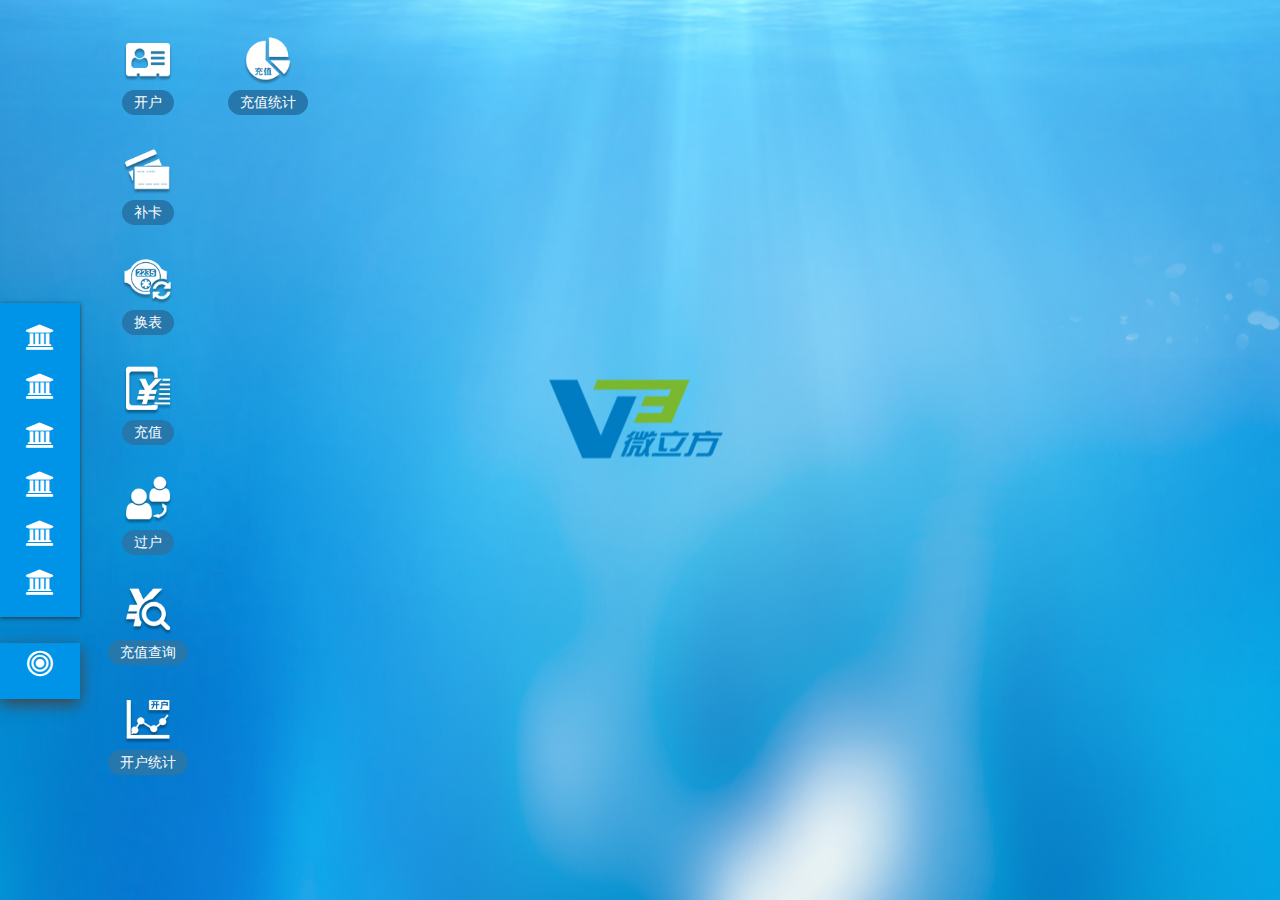
<file: templates/index.html>
<!DOCTYPE html>
<html>
	<head>
		<meta http-equiv="Content-Type" content="text/html; charset=utf-8" />
		<title>桌面首页</title>
		<link rel="stylesheet" type="text/css" href="../static/webframes/font-awesome-4.7/css/font-awesome.min.css"/>
		<link rel="stylesheet" href="../static/webframes/windows/themes/base/jquery.ui.all.css" />
		<link rel="stylesheet" href="../static/webframes/windows/jquery-smartMenu/css/smartMenu.css" />
		<link rel="stylesheet" type="text/css" href="../static/css/main.css"/>
		<script src="../static/webframes/jquery/jquery-1.6.2.min.js"></script>
		<script src="../static/webframes/windows/myLib.js"></script>
		<script src="../static/webframes/windows/jquery-ui-1.8.16.custom.min.js"></script>
		<script src="../static/webframes/windows/jquery.winResize.js"></script>
		<script src="../static/webframes/windows/jquery-smartMenu/js/mini/jquery-smartMenu-min.js"></script>
		<script src="../static/javascript/index.js"></script>
		<style>
			html {overflow:hidden;}
			body {
				background: url(../static/images/jpg/win_bg.jpg) center center no-repeat;
			}
		</style>
	</head>
	<body>
		<ul id="deskIcon">
			<li class="desktop_icon" id="openAccount" path="openAccount/list.html">
				<span class="icon"><img src="../static/images/icon/icons3.png"/></span>
			    <div class="text">开户</div>
		  	</li>
		  	<li class="desktop_icon" id="addCard">
				<span class="icon"><img src="../static/images/icon/icons5.png"/></span>
			    <div class="text">补卡</div>
		  	</li>
		  	<li class="desktop_icon" id="" path="">
				<span class="icon"><img src="../static/images/icon/icons6.png"/></span>
			    <div class="text">换表</div>
		  	</li>
		  	<li class="desktop_icon" id="" path="">
				<span class="icon"><img src="../static/images/icon/icons7.png"/></span>
			    <div class="text">充值</div>
		  	</li>
		  	<li class="desktop_icon" id="transfer" path="transfer/list.html">
				<span class="icon"><img src="../static/images/icon/icons8.png"/></span>
			    <div class="text">过户</div>
		  	</li>
		  	<li class="desktop_icon" id="" path="">
				<span class="icon"><img src="../static/images/icon/icons1.png"/></span>
			    <div class="text">充值查询</div>
		  	</li>
		  	<li class="desktop_icon" id="" path="">
				<span class="icon"><img src="../static/images/icon/icons2.png"/></span>
			    <div class="text">开户统计</div>
		  	</li>
		  	<li class="desktop_icon" id="" path="">
				<span class="icon"><img src="../static/images/icon/icons4.png"/></span>
			    <div class="text">充值统计</div>
		  	</li>
		</ul>
		<div id="taskBar">
		  <div id="leftBtn"><a href="#" class="upBtn"></a></div>
		  <div id="rightBtn"><a href="#" class="downBtn"></a> </div>
		  <div id="task_lb_wrap">
		    <div id="task_lb"></div>
		  </div>
		</div>
		<div id="lr_bar">
			<ul id="default_app">
			    <li>
			    	<i class="fa fa-bank" path=""></i>
			    </li>
			    <li>
			    	<i class="fa fa-bank" path=""></i>
			    </li>
			    <li>
			    	<i class="fa fa-bank" path=""></i>
			    </li>
			    <li>
			    	<i class="fa fa-bank" path=""></i>
			    </li>
			    <li>
			    	<i class="fa fa-bank" path=""></i>
			    </li>
			    <li>
			    	<i class="fa fa-bank" path=""></i>
			    </li>
			</ul>
		    <div id="start_block"> 
		    	<a title="开始" id="start_btn"><i class="fa fa-bullseye"></i></a>
		        <div id="start_item">
			      	<ul class="item">
			        	<li><i class="fa fa-address-book-o"></i><span class="ml10">系统设置</span></li>
			        	<li><i class="fa fa-address-book-o"></i><span class="ml10">系统设置</span></li>
			        	<li><i class="fa fa-address-book-o"></i><span class="ml10">系统设置</span></li>
			        	<li><i class="fa fa-address-book-o"></i><span class="ml10">系统设置</span></li>
			      	</ul>
		    	</div>
			</div>
		</div>
	</body>
</html>
</file>
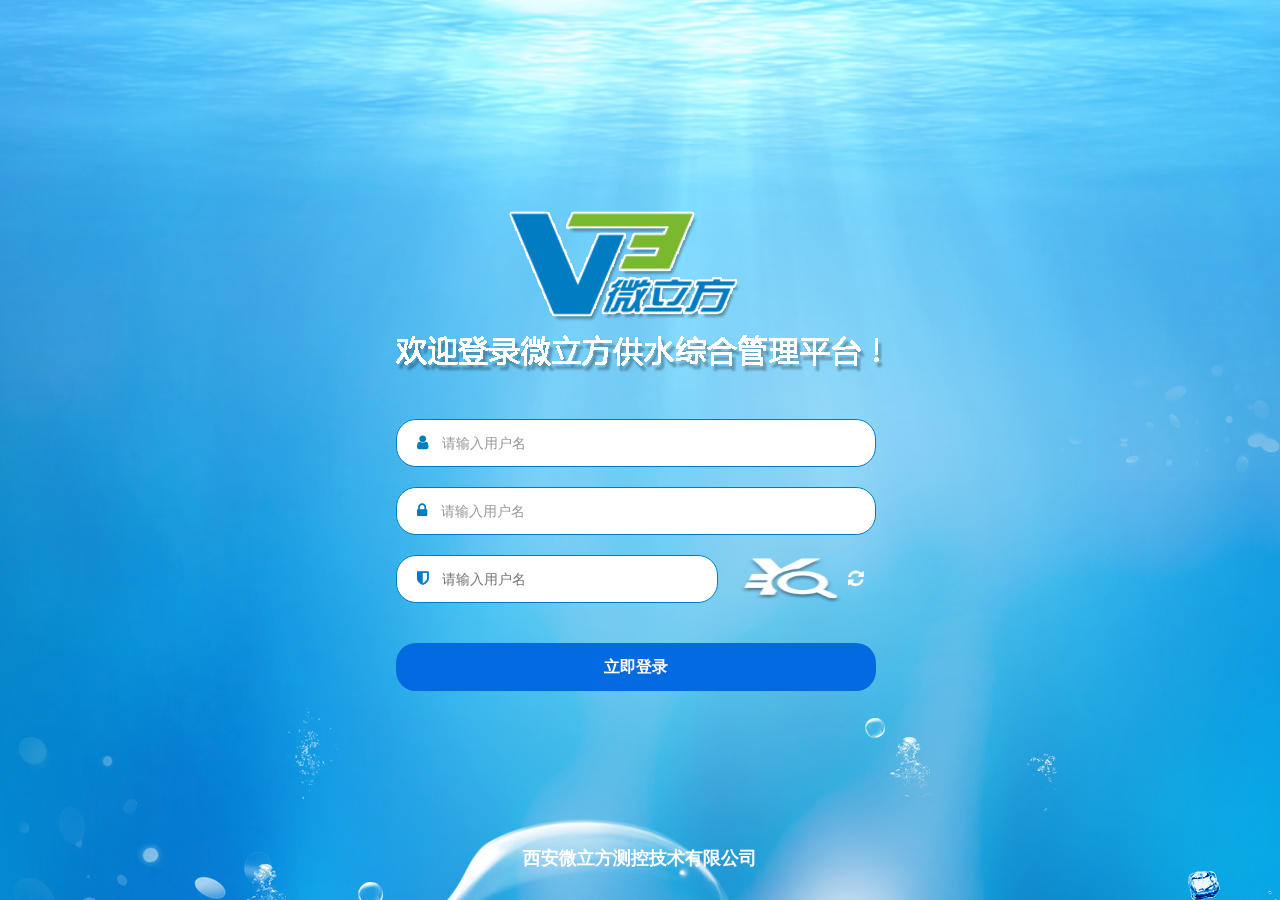
<file: templates/login.html>
<!DOCTYPE html>
<html>
	<head>
		<meta http-equiv="Content-Type" content="text/html; charset=utf-8" />
		<title>登录</title>
		<link rel="stylesheet" type="text/css" href="../static/webframes/font-awesome-4.7/css/font-awesome.min.css"/>
		<link rel="stylesheet" type="text/css" href="../static/css/main.css"/>
		<script src="../static/webframes/jquery/jquery-2.1.4.min.js"></script>
		<script src="../static/javascript/common.js"></script>
		<style>
			html{
				width: 100%;
				height: 100%;
				overflow: hidden;
			}
			.login_bg{
				background: url(../static/images/jpg/login_bg.jpg) center top no-repeat;
			}
		</style>
	</head>
	<body class="login_bg">
		<div class="login">
			<form action="" method="post">
				<div class="input-box">
					<i class="fa fa-user"></i>
					<input type="text" placeholder="请输入用户名" />
				</div>
				<div class="input-box mt20">
					<i class="fa fa-lock"></i>
					<input type="text" placeholder="请输入用户名" />
				</div>
				<div class="mt20">
					<div class="input-box3 lt">
						<i class="fa fa-shield"></i>
						<input type="text" placeholder="请输入用户名" class="" />
					</div>
					<span class="code ml20 lt">
						<img src="../static/images/icon/icons1.png" />
					</span>
					<span class="refresh ml5"><i class="fa fa-refresh"></i></span>
				</div>
				<input type="submit" value="立即登录" class="submitBtn f16 fbold mt40" />
			</form>
		</div>
		<h4 class="comName f18 fbold">西安微立方测控技术有限公司</h4>
	</body>
</html>
</file>
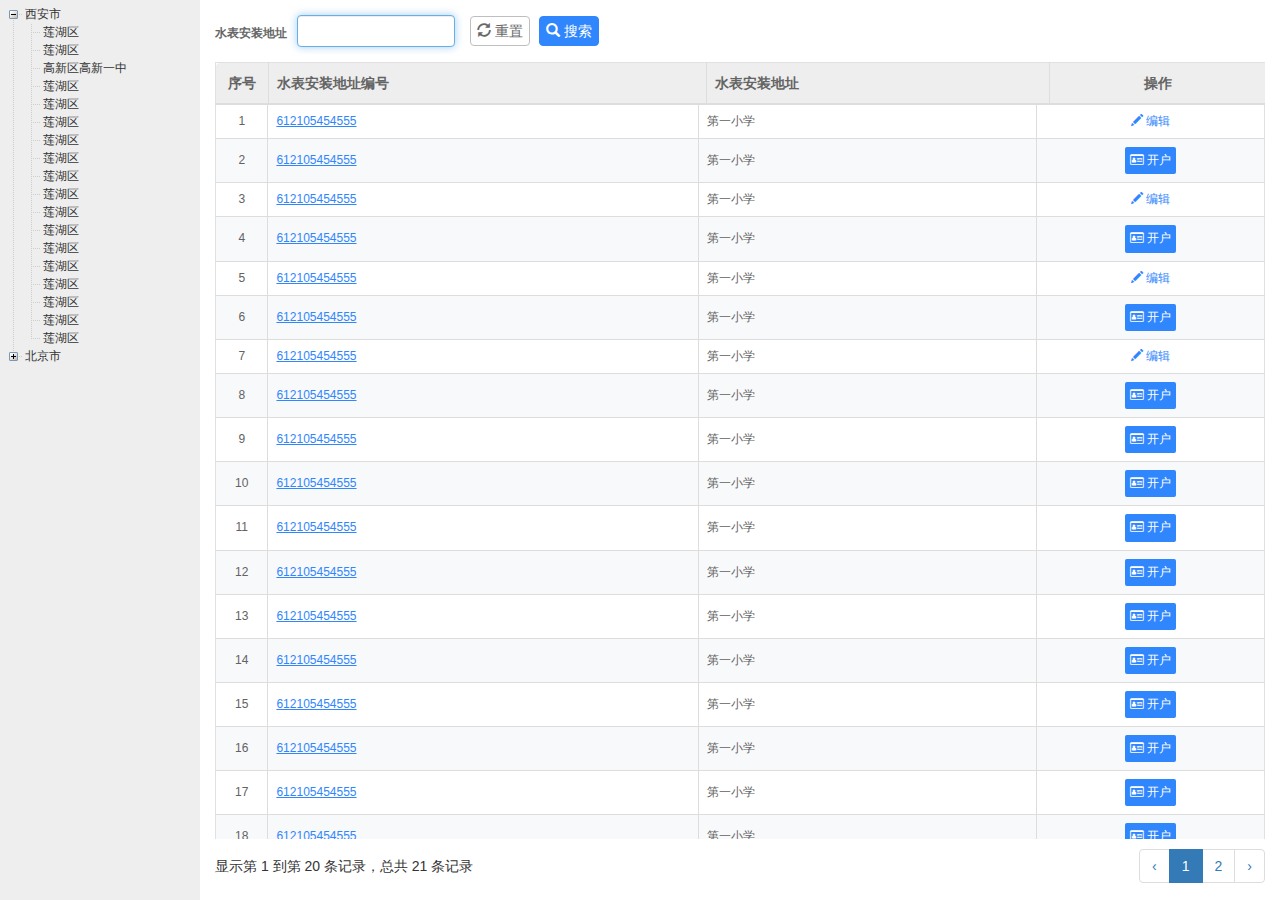
<file: templates/openAccount/list.html>
<!DOCTYPE html>
<html>
	<head>
		<meta charset="UTF-8">
		<title>开户</title>
		<link rel="stylesheet" type="text/css" href="../../static/webframes/bootstrap3/css/bootstrap.min.css"/>
		<link rel="stylesheet" type="text/css" href="../../static/webframes/bootstrap-table/css/bootstrap-table.min.css"/>
		<link rel="stylesheet" type="text/css" href="../../static/webframes/zTree/css/zTreeStyle/zTreeStyle.css"/>
		<link rel="stylesheet" type="text/css" href="../../static/webframes/font-awesome-4.7/css/font-awesome.min.css"/>
		<link rel="stylesheet" type="text/css" href="../../static/css/main.css"/>
		<script src="../../static/webframes/jquery/jquery-2.1.4.min.js"></script>
		<script src="../../static/webframes/bootstrap3/js/bootstrap.min.js"></script>
		<script src="../../static/webframes/bootstrap-table/js/bootstrap-table.min.js"></script>
		<script src="../../static/webframes/bootstrap-table/js/bootstrap-table-zh-CN.js"></script>
		<script src="../../static/webframes/zTree/js/jquery.ztree.core.min.js"></script>
		<script src="../../static/webframes/layer/layer.js"></script>
		<script src="../../static/javascript/common.js"></script>
		<script src="js/list.js"></script>	
	</head>
	<body>
		<div class="container-fluid">
			<div class="row">
				<div class="pull-left treeBar">
					<ul class="ztree" id="leftBar"></ul>
				</div>
				<div class="tableArea pull-left">
					<div class="tabbar">
						<div class="col-lg-3 col-md-3 col-sm-3">
							<div class="input-group">
								<span class="input-group-addon label-note-addon">
									<label class="lable-note">水表安装地址</label>
								</span>
								<input type="text" id="searchCondition" name="searchCondition" value="" class="form-control ipt ipt-control pl10" placeholder="">
							</div>
						</div>
						<div class="col-lg-3 col-md-3 col-sm-3 pl0">
							<button class="sale-btn reset-btn" id="resetBtn"><i class="glyphicon glyphicon-refresh"></i> 重置</button>
							<button class="sale-btn search-btn ml5" id="searchBtn"><i class="glyphicon glyphicon-search"></i> 搜索</button>
						</div>
					</div>
					<div class="col-lg-12 col-md-12 col-sm-12">
						<table id="saleTale"></table>
					</div>
				</div>
			</div>
		</div>
	</body>
</html>
</file>
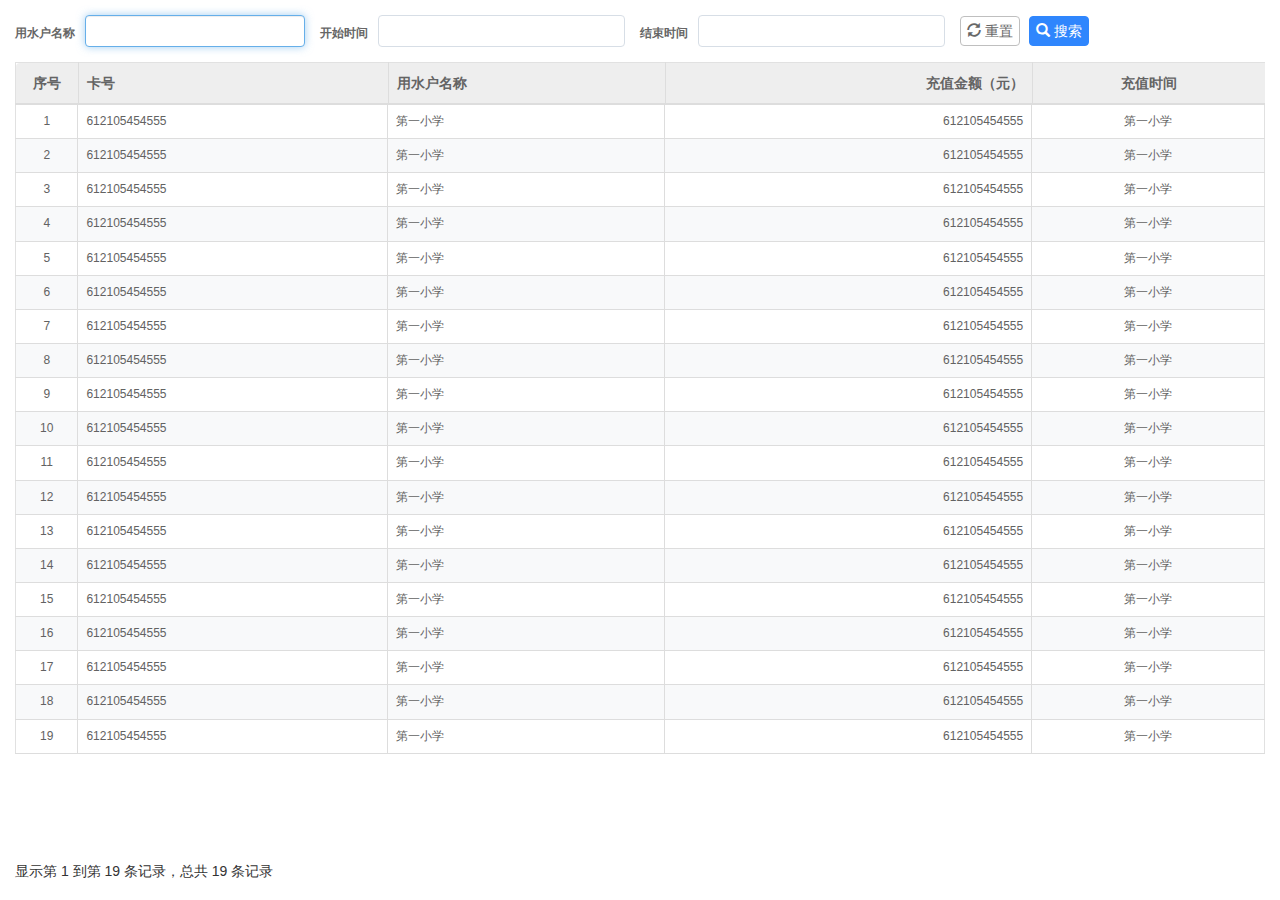
<file: templates/recharge/list.html>
<!DOCTYPE html>
<html>
	<head>
		<meta charset="UTF-8">
		<title>充值</title>
		<link rel="stylesheet" type="text/css" href="../../static/webframes/bootstrap3/css/bootstrap.min.css"/>
		<link rel="stylesheet" type="text/css" href="../../static/webframes/bootstrap-table/css/bootstrap-table.min.css"/>
		<link rel="stylesheet" type="text/css" href="../../static/webframes/zTree/css/zTreeStyle/zTreeStyle.css"/>
		<link rel="stylesheet" type="text/css" href="../../static/webframes/font-awesome-4.7/css/font-awesome.min.css"/>
		<link rel="stylesheet" type="text/css" href="../../static/css/main.css"/>
		<script src="../../static/webframes/jquery/jquery-2.1.4.min.js"></script>
		<script src="../../static/webframes/bootstrap3/js/bootstrap.min.js"></script>
		<script src="../../static/webframes/bootstrap-table/js/bootstrap-table.min.js"></script>
		<script src="../../static/webframes/bootstrap-table/js/bootstrap-table-zh-CN.js"></script>
		<script src="../../static/webframes/zTree/js/jquery.ztree.core.min.js"></script>
		<script src="../../static/webframes/layer/layer.js"></script>
		<script src="../../static/webframes/laydate/laydate.js"></script>
		<script src="../../static/javascript/common.js"></script>
		<script src="js/list.js"></script>
	</head>
	<body>
		<div class="container-fluid">
			<div class="row tableArea">
				<div class="tabbar">
					<div class="col-lg-3 col-md-3 col-sm-3">
						<div class="input-group">
							<span class="input-group-addon label-note-addon">
								<label class="lable-note">用水户名称</label>
							</span>
							<input type="text" id="searchCondition" name="searchCondition" value="" class="form-control ipt ipt-control pl10" placeholder="">
						</div>
					</div>
					<div class="col-lg-3 col-md-3 col-sm-3 pl0">
						<div class="input-group">
							<span class="input-group-addon label-note-addon">
								<label class="lable-note">开始时间</label>
							</span>
							<input type="text" id="" name="" value="" class="form-control ipt ipt-control pl10 date" readonly="readonly">
						</div>
					</div>
					<div class="col-lg-3 col-md-3 col-sm-3 pl0">
						<div class="input-group">
							<span class="input-group-addon label-note-addon">
								<label class="lable-note">结束时间</label>
							</span>
							<input type="text" id="" name="" value="" class="form-control ipt ipt-control pl10 date" readonly="readonly">
						</div>
					</div>
					<div class="col-lg-3 col-md-3 col-sm-3 pl0">
						<button class="sale-btn reset-btn" id="resetBtn"><i class="glyphicon glyphicon-refresh"></i> 重置</button>
						<button class="sale-btn search-btn ml5" id="searchBtn"><i class="glyphicon glyphicon-search"></i> 搜索</button>
					</div>
				</div>
				<div class="col-lg-12 col-md-12 col-sm-12">
					<table id="saleTale"></table>
				</div>
			</div>
		</div>
	</body>
</html>
</file>
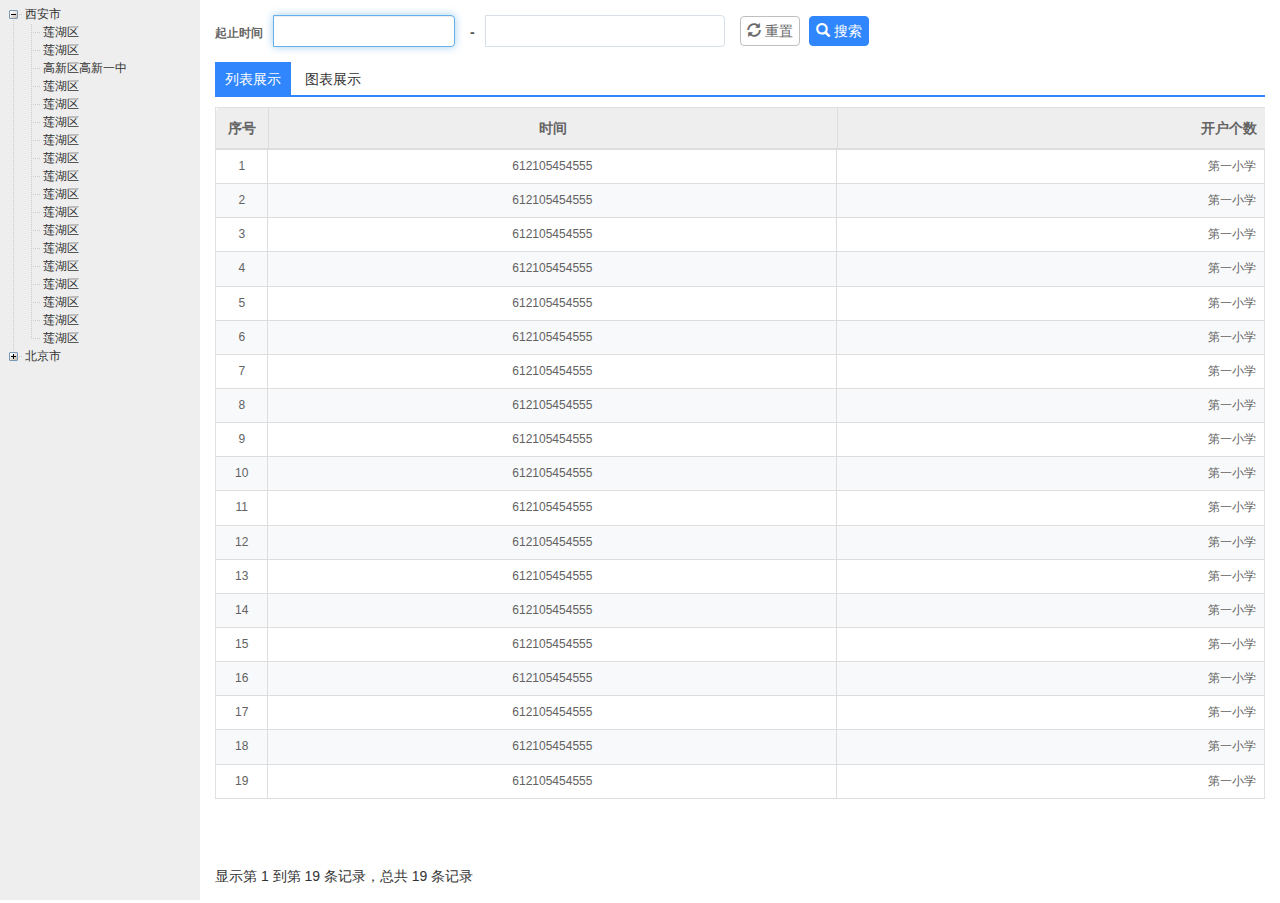
<file: templates/statistics/open.html>
<!DOCTYPE html>
<html>
	<head>
		<meta charset="UTF-8">
		<title>开户统计</title>
		<link rel="stylesheet" type="text/css" href="../../static/webframes/bootstrap3/css/bootstrap.min.css"/>
		<link rel="stylesheet" type="text/css" href="../../static/webframes/bootstrap-table/css/bootstrap-table.min.css"/>
		<link rel="stylesheet" type="text/css" href="../../static/webframes/zTree/css/zTreeStyle/zTreeStyle.css"/>
		<link rel="stylesheet" type="text/css" href="../../static/webframes/font-awesome-4.7/css/font-awesome.min.css"/>
		<link rel="stylesheet" type="text/css" href="../../static/css/main.css"/>
		<script src="../../static/webframes/jquery/jquery-2.1.4.min.js"></script>
		<script src="../../static/webframes/bootstrap3/js/bootstrap.min.js"></script>
		<script src="../../static/webframes/bootstrap-table/js/bootstrap-table.min.js"></script>
		<script src="../../static/webframes/bootstrap-table/js/bootstrap-table-zh-CN.js"></script>
		<script src="../../static/webframes/zTree/js/jquery.ztree.core.min.js"></script>
		<script src="../../static/webframes/laydate/laydate.js"></script>
		<script src="../../static/javascript/common.js"></script>
		<script src="js/open.js"></script>
	</head>
	<body>
		<div class="container-fluid">
			<div class="row">
				<div class="pull-left treeBar">
					<ul class="ztree" id="leftBar"></ul>
				</div>
				<div class="tableArea pull-left">
					<div class="tabbar">
						<div class="col-lg-3 col-md-3 col-sm-3">
							<div class="input-group">
								<span class="input-group-addon label-note-addon">
									<label class="lable-note">起止时间</label>
								</span>
								<input type="text" id="searchCondition" name="searchCondition" value="" class="form-control ipt ipt-300 pl10 date" placeholder="" readonly="readonly">
							</div>
						</div>
						<div class="col-lg-3 col-md-3 col-sm-3 pl0">
							<div class="input-group">
								<span class="input-group-addon label-note-addon">
									<label class="">-</label>
								</span>
								<input type="text" id="" name="" value="" class="form-control ipt ipt-300 pl10 date" placeholder="" readonly="readonly">
							</div>
						</div>
						<div class="col-lg-3 col-md-3 col-sm-3 pl0">
							<button class="sale-btn reset-btn" id="resetBtn"><i class="glyphicon glyphicon-refresh"></i> 重置</button>
							<button class="sale-btn search-btn ml5" id="searchBtn"><i class="glyphicon glyphicon-search"></i> 搜索</button>
						</div>
					</div>
					<div class="col-lg-12 col-md-12 col-sm-12">
						<div class="tabTitle">
							<div class="inb tabActive pl10 pr10" name="list">列表展示</div>
							<div class="inb pl10 pr10" name="echarts">图表展示</div>
						</div>
					</div>
					<div class="col-lg-12 col-md-12 col-sm-12 mt10">
						<div class="tabDiv">
							<div class="divShow" name="list">
								<table id="saleTale" ></table>
							</div>
							<div name="echarts" class="divShow" style="display: none;">
								这里是图表内容
							</div>
						</div>
					</div>
				</div>
			</div>
		</div>
	</body>
</html>
</file>
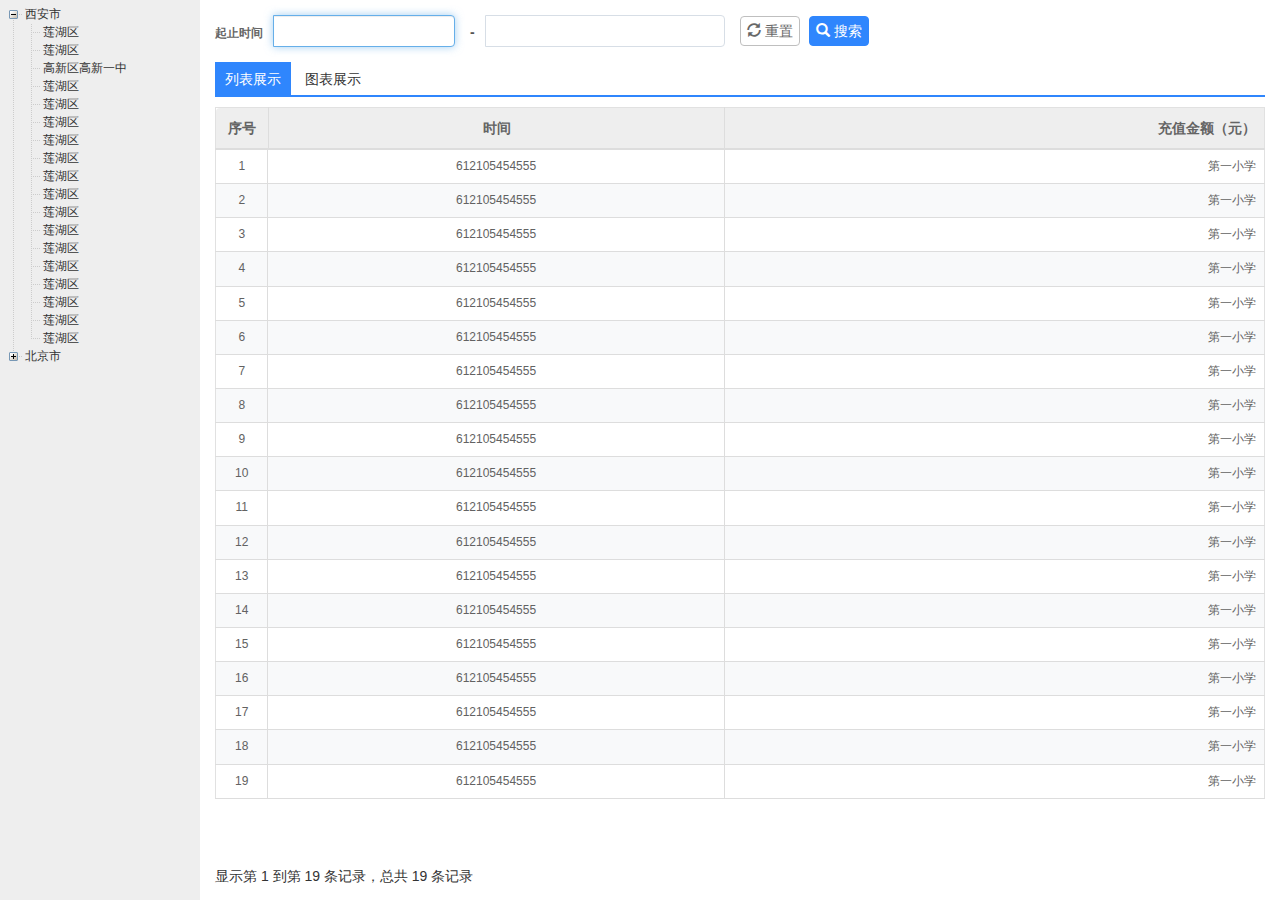
<file: templates/statistics/recharge.html>
<!DOCTYPE html>
<html>
	<head>
		<meta charset="UTF-8">
		<title>充值统计</title>
		<link rel="stylesheet" type="text/css" href="../../static/webframes/bootstrap3/css/bootstrap.min.css"/>
		<link rel="stylesheet" type="text/css" href="../../static/webframes/bootstrap-table/css/bootstrap-table.min.css"/>
		<link rel="stylesheet" type="text/css" href="../../static/webframes/zTree/css/zTreeStyle/zTreeStyle.css"/>
		<link rel="stylesheet" type="text/css" href="../../static/webframes/font-awesome-4.7/css/font-awesome.min.css"/>
		<link rel="stylesheet" type="text/css" href="../../static/css/main.css"/>
		<script src="../../static/webframes/jquery/jquery-2.1.4.min.js"></script>
		<script src="../../static/webframes/bootstrap3/js/bootstrap.min.js"></script>
		<script src="../../static/webframes/bootstrap-table/js/bootstrap-table.min.js"></script>
		<script src="../../static/webframes/bootstrap-table/js/bootstrap-table-zh-CN.js"></script>
		<script src="../../static/webframes/zTree/js/jquery.ztree.core.min.js"></script>
		<script src="../../static/webframes/laydate/laydate.js"></script>
		<script src="../../static/javascript/common.js"></script>
		<script src="js/recharge.js"></script>
	</head>
	<body>
		<div class="container-fluid">
			<div class="row">
				<div class="pull-left treeBar">
					<ul class="ztree" id="leftBar"></ul>
				</div>
				<div class="tableArea pull-left">
					<div class="tabbar">
						<div class="col-lg-3 col-md-3 col-sm-3">
							<div class="input-group">
								<span class="input-group-addon label-note-addon">
									<label class="lable-note">起止时间</label>
								</span>
								<input type="text" id="searchCondition" name="searchCondition" value="" class="form-control ipt ipt-300 pl10 date" placeholder="" readonly="readonly">
							</div>
						</div>
						<div class="col-lg-3 col-md-3 col-sm-3 pl0">
							<div class="input-group">
								<span class="input-group-addon label-note-addon">
									<label class="">-</label>
								</span>
								<input type="text" id="" name="" value="" class="form-control ipt ipt-300 pl10 date" placeholder="" readonly="readonly">
							</div>
						</div>
						<div class="col-lg-3 col-md-3 col-sm-3 pl0">
							<button class="sale-btn reset-btn" id="resetBtn"><i class="glyphicon glyphicon-refresh"></i> 重置</button>
							<button class="sale-btn search-btn ml5" id="searchBtn"><i class="glyphicon glyphicon-search"></i> 搜索</button>
						</div>
					</div>
					<div class="col-lg-12 col-md-12 col-sm-12">
						<div class="tabTitle">
							<div class="inb tabActive pl10 pr10" name="list">列表展示</div>
							<div class="inb pl10 pr10" name="echarts">图表展示</div>
						</div>
					</div>
					<div class="col-lg-12 col-md-12 col-sm-12 mt10">
						<div class="tabDiv">
							<div class="divShow" name="list">
								<table id="saleTale" ></table>
							</div>
							<div name="echarts" class="divShow" style="display: none;">
								这里是图表内容
							</div>
						</div>
					</div>
				</div>
			</div>
		</div>
	</body>
</html>
</file>
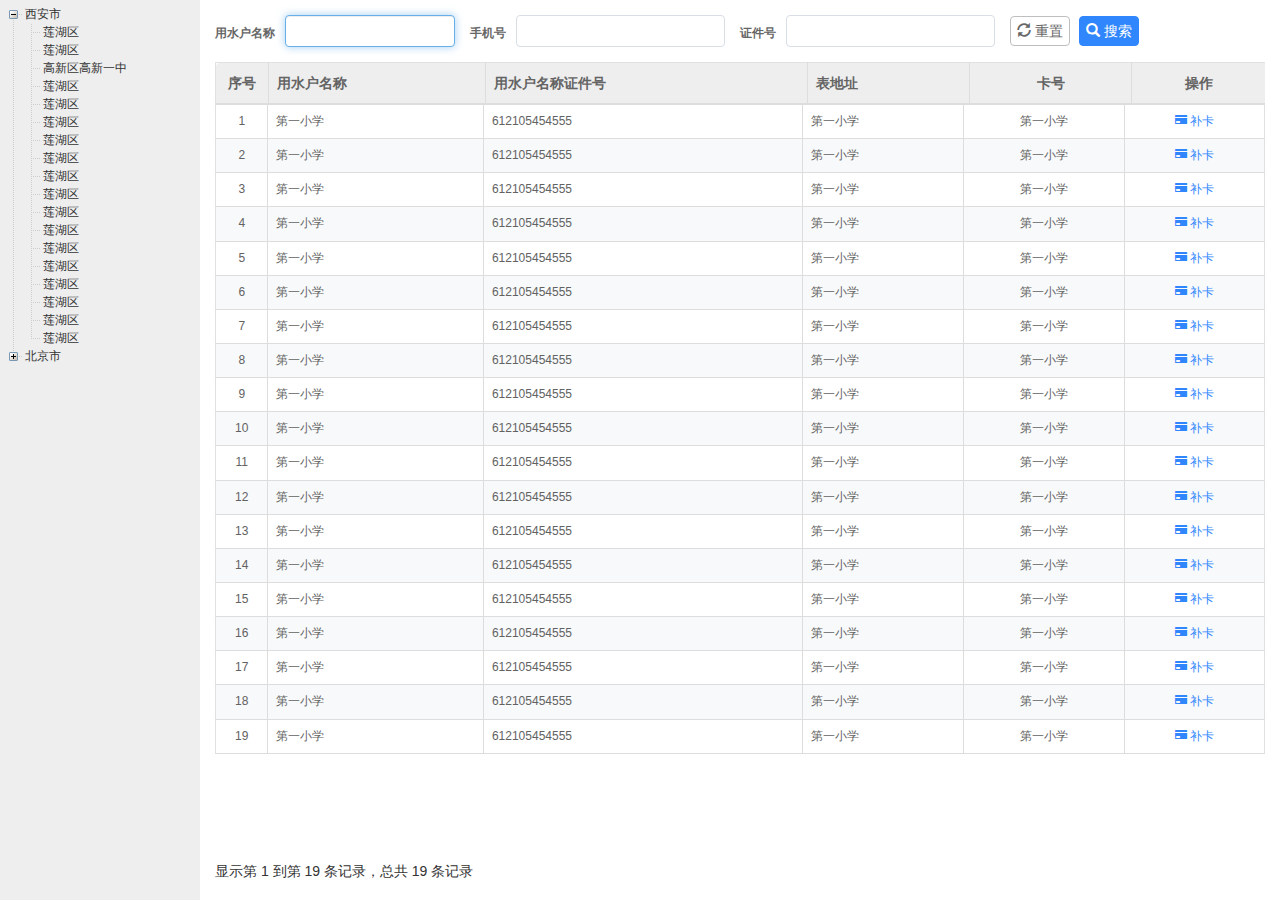
<file: templates/supply/list.html>
<!DOCTYPE html>
<html>
	<head>
		<meta charset="UTF-8">
		<title>补卡</title>
		<link rel="stylesheet" type="text/css" href="../../static/webframes/bootstrap3/css/bootstrap.min.css"/>
		<link rel="stylesheet" type="text/css" href="../../static/webframes/bootstrap-table/css/bootstrap-table.min.css"/>
		<link rel="stylesheet" type="text/css" href="../../static/webframes/zTree/css/zTreeStyle/zTreeStyle.css"/>
		<link rel="stylesheet" type="text/css" href="../../static/webframes/font-awesome-4.7/css/font-awesome.min.css"/>
		<link rel="stylesheet" type="text/css" href="../../static/css/main.css"/>
		<script src="../../static/webframes/jquery/jquery-2.1.4.min.js"></script>
		<script src="../../static/webframes/bootstrap3/js/bootstrap.min.js"></script>
		<script src="../../static/webframes/bootstrap-table/js/bootstrap-table.min.js"></script>
		<script src="../../static/webframes/bootstrap-table/js/bootstrap-table-zh-CN.js"></script>
		<script src="../../static/webframes/zTree/js/jquery.ztree.core.min.js"></script>
		<script src="../../static/webframes/layer/layer.js"></script>
		<script src="../../static/javascript/common.js"></script>
		<script src="js/list.js"></script>
	</head>
	<body>
		<div class="container-fluid">
			<div class="row">
				<div class="pull-left treeBar">
					<ul class="ztree" id="leftBar"></ul>
				</div>
				<div class="tableArea pull-left">
					<div class="tabbar">
						<div class="col-lg-3 col-md-3 col-sm-3">
							<div class="input-group">
								<span class="input-group-addon label-note-addon">
									<label class="lable-note">用水户名称</label>
								</span>
								<input type="text" id="searchCondition" name="searchCondition" value="" class="form-control ipt ipt-control pl10" placeholder="">
							</div>
						</div>
						<div class="col-lg-3 col-md-3 col-sm-3 pl0">
							<div class="input-group">
								<span class="input-group-addon label-note-addon">
									<label class="lable-note">手机号</label>
								</span>
								<input type="text" id="" name="" value="" class="form-control ipt ipt-control pl10" placeholder="">
							</div>
						</div>
						<div class="col-lg-3 col-md-3 col-sm-3 pl0">
							<div class="input-group">
								<span class="input-group-addon label-note-addon">
									<label class="lable-note">证件号</label>
								</span>
								<input type="text" id="" name="" value="" class="form-control ipt ipt-control pl10" placeholder="">
							</div>
						</div>
						<div class="col-lg-3 col-md-3 col-sm-3 pl0">
							<button class="sale-btn reset-btn" id="resetBtn"><i class="glyphicon glyphicon-refresh"></i> 重置</button>
							<button class="sale-btn search-btn ml5" id="searchBtn"><i class="glyphicon glyphicon-search"></i> 搜索</button>
						</div>
					</div>
					<div class="col-lg-12 col-md-12 col-sm-12">
						<table id="saleTale"></table>
					</div>
				</div>
			</div>
		</div>
	</body>
</html>
</file>
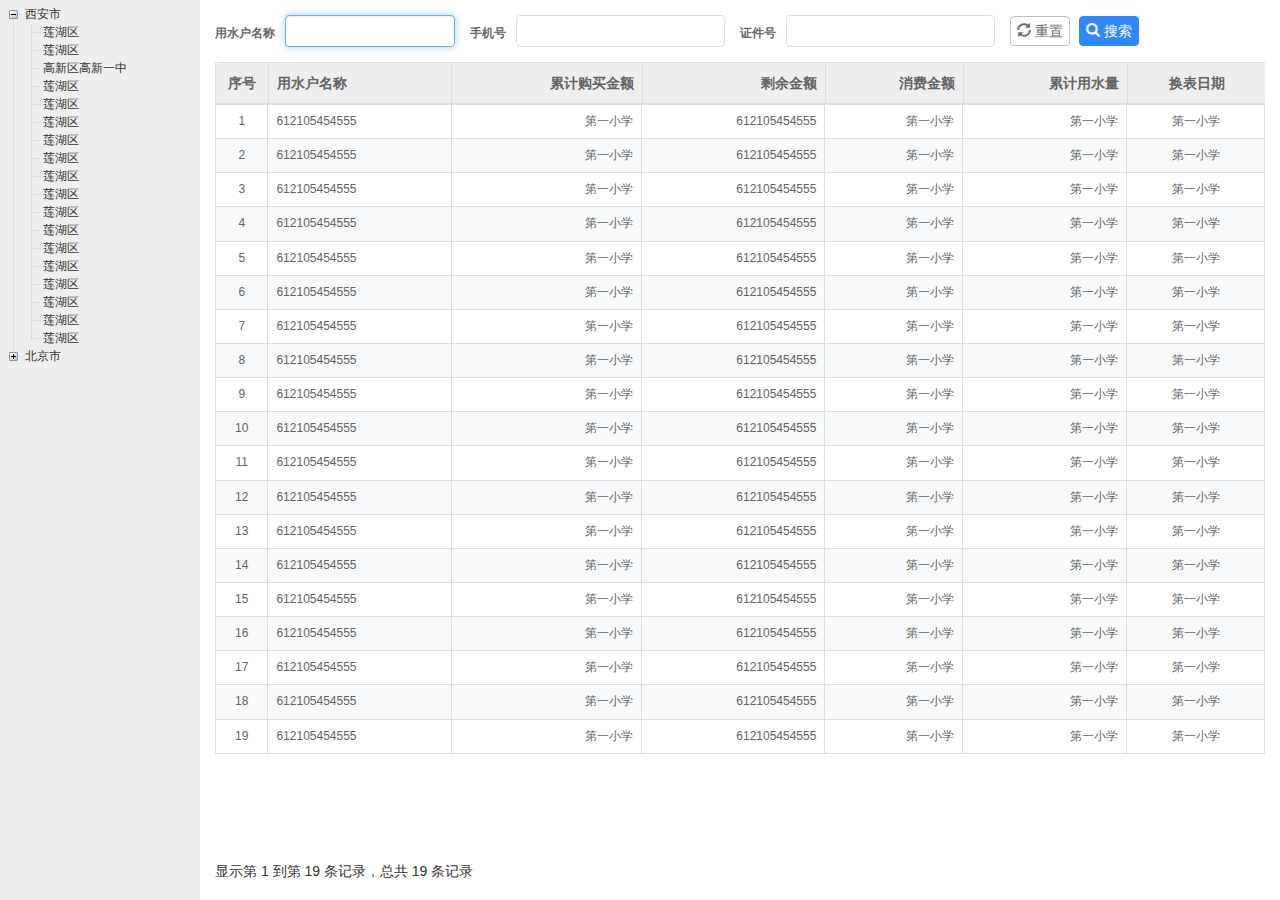
<file: templates/switch/list.html>
<!DOCTYPE html>
<html>
	<head>
		<meta charset="UTF-8">
		<title>换表</title>
		<link rel="stylesheet" type="text/css" href="../../static/webframes/bootstrap3/css/bootstrap.min.css"/>
		<link rel="stylesheet" type="text/css" href="../../static/webframes/bootstrap-table/css/bootstrap-table.min.css"/>
		<link rel="stylesheet" type="text/css" href="../../static/webframes/zTree/css/zTreeStyle/zTreeStyle.css"/>
		<link rel="stylesheet" type="text/css" href="../../static/webframes/font-awesome-4.7/css/font-awesome.min.css"/>
		<link rel="stylesheet" type="text/css" href="../../static/css/main.css"/>
		<script src="../../static/webframes/jquery/jquery-2.1.4.min.js"></script>
		<script src="../../static/webframes/bootstrap3/js/bootstrap.min.js"></script>
		<script src="../../static/webframes/bootstrap-table/js/bootstrap-table.min.js"></script>
		<script src="../../static/webframes/bootstrap-table/js/bootstrap-table-zh-CN.js"></script>
		<script src="../../static/webframes/zTree/js/jquery.ztree.core.min.js"></script>
		<script src="../../static/webframes/layer/layer.js"></script>
		<script src="../../static/javascript/common.js"></script>
		<script src="js/list.js"></script>
	</head>
	<body>
		<div class="container-fluid">
			<div class="row">
				<div class="pull-left treeBar">
					<ul class="ztree" id="leftBar"></ul>
				</div>
				<div class="tableArea pull-left">
					<div class="tabbar">
						<div class="col-lg-3 col-md-3 col-sm-3">
							<div class="input-group">
								<span class="input-group-addon label-note-addon">
									<label class="lable-note">用水户名称</label>
								</span>
								<input type="text" id="searchCondition" name="searchCondition" value="" class="form-control ipt ipt-control pl10" placeholder="">
							</div>
						</div>
						<div class="col-lg-3 col-md-3 col-sm-3 pl0">
							<div class="input-group">
								<span class="input-group-addon label-note-addon">
									<label class="lable-note">手机号</label>
								</span>
								<input type="text" id="" name="" value="" class="form-control ipt ipt-control pl10" placeholder="">
							</div>
						</div>
						<div class="col-lg-3 col-md-3 col-sm-3 pl0">
							<div class="input-group">
								<span class="input-group-addon label-note-addon">
									<label class="lable-note">证件号</label>
								</span>
								<input type="text" id="" name="" value="" class="form-control ipt ipt-control pl10" placeholder="">
							</div>
						</div>
						<div class="col-lg-3 col-md-3 col-sm-3 pl0">
							<button class="sale-btn reset-btn" id="resetBtn"><i class="glyphicon glyphicon-refresh"></i> 重置</button>
							<button class="sale-btn search-btn ml5" id="searchBtn"><i class="glyphicon glyphicon-search"></i> 搜索</button>
						</div>
					</div>
					<div class="col-lg-12 col-md-12 col-sm-12">
						<table id="saleTale"></table>
					</div>
				</div>
			</div>
		</div>
	</body>
</html>
</file>
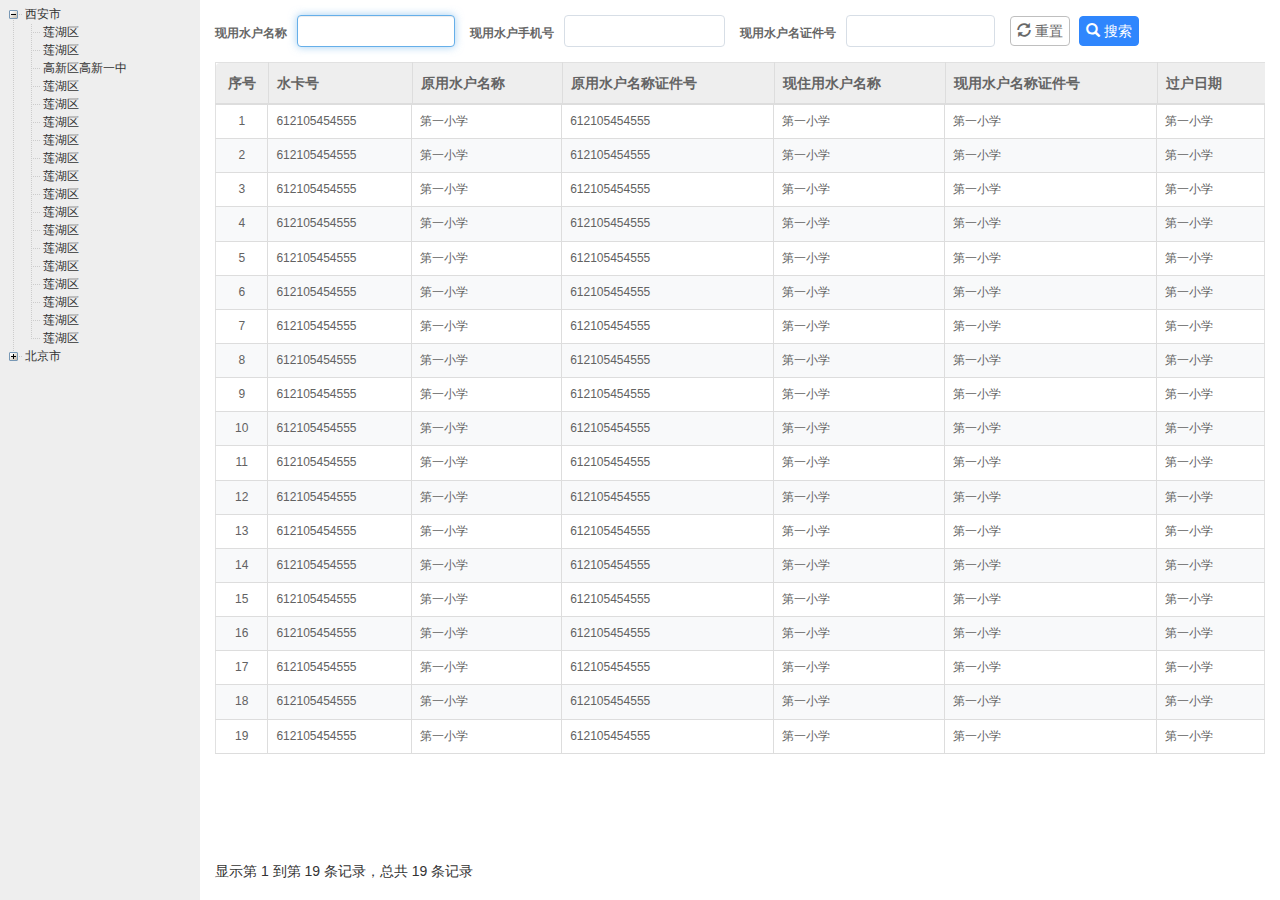
<file: templates/transfer/list.html>
<!DOCTYPE html>
<html>
	<head>
		<meta charset="UTF-8">
		<title>过户</title>
		<link rel="stylesheet" type="text/css" href="../../static/webframes/bootstrap3/css/bootstrap.min.css"/>
		<link rel="stylesheet" type="text/css" href="../../static/webframes/bootstrap-table/css/bootstrap-table.min.css"/>
		<link rel="stylesheet" type="text/css" href="../../static/webframes/zTree/css/zTreeStyle/zTreeStyle.css"/>
		<link rel="stylesheet" type="text/css" href="../../static/webframes/font-awesome-4.7/css/font-awesome.min.css"/>
		<link rel="stylesheet" type="text/css" href="../../static/css/main.css"/>
		<script src="../../static/webframes/jquery/jquery-2.1.4.min.js"></script>
		<script src="../../static/webframes/bootstrap3/js/bootstrap.min.js"></script>
		<script src="../../static/webframes/bootstrap-table/js/bootstrap-table.min.js"></script>
		<script src="../../static/webframes/bootstrap-table/js/bootstrap-table-zh-CN.js"></script>
		<script src="../../static/webframes/zTree/js/jquery.ztree.core.min.js"></script>
		<script src="../../static/webframes/layer/layer.js"></script>
		<script src="../../static/javascript/common.js"></script>
		<script src="js/list.js"></script>
	</head>
	<body>
		<div class="container-fluid">
			<div class="row">
				<div class="pull-left treeBar">
					<ul class="ztree" id="leftBar"></ul>
				</div>
				<div class="tableArea pull-left">
					<div class="tabbar">
						<div class="col-lg-3 col-md-3 col-sm-3">
							<div class="input-group">
								<span class="input-group-addon label-note-addon">
									<label class="lable-note">现用水户名称</label>
								</span>
								<input type="text" id="searchCondition" name="searchCondition" value="" class="form-control ipt ipt-control pl10" placeholder="">
							</div>
						</div>
						<div class="col-lg-3 col-md-3 col-sm-3 pl0">
							<div class="input-group">
								<span class="input-group-addon label-note-addon">
									<label class="lable-note">现用水户手机号</label>
								</span>
								<input type="text" id="" name="" value="" class="form-control ipt ipt-control pl10" placeholder="">
							</div>
						</div>
						<div class="col-lg-3 col-md-3 col-sm-3 pl0">
							<div class="input-group">
								<span class="input-group-addon label-note-addon">
									<label class="lable-note">现用水户名证件号</label>
								</span>
								<input type="text" id="" name="" value="" class="form-control ipt ipt-control pl10" placeholder="">
							</div>
						</div>
						<div class="col-lg-3 col-md-3 col-sm-3 pl0">
							<button class="sale-btn reset-btn" id="resetBtn"><i class="glyphicon glyphicon-refresh"></i> 重置</button>
							<button class="sale-btn search-btn ml5" id="searchBtn"><i class="glyphicon glyphicon-search"></i> 搜索</button>
						</div>
					</div>
					<div class="col-lg-12 col-md-12 col-sm-12">
						<table id="saleTale"></table>
					</div>
				</div>
			</div>
		</div>
	</body>
</html>
</file>
<file: static/webframes/windows/jquery-smartMenu/css/smartMenu.css>
@charset "utf-8";
/* smartMenu.css	by zhangxinxu */
.smart_menu_box{display:none; width:140px; position:absolute; z-index:201105;}
.smart_menu_body{padding:1px; border:1px solid #B8CBCB; background-color:#fff; -moz-box-shadow:2px 2px 5px #666; -webkit-box-shadow:2px 2px 5px #666; box-shadow:2px 2px 5px #666;}
.smart_menu_ul{margin:0; padding:0; list-style-type:none;}
.smart_menu_li{position:relative;}
.smart_menu_a{display:block; height:25px; line-height:24px; padding:0 5px 0 25px; color:#000; font-size:12px; text-decoration:none; overflow:hidden;}
.smart_menu_a:hover, .smart_menu_a_hover{background-color:#348CCC; color:#fff; text-decoration:none;}
.smart_menu_li_separate{line-height:0; margin:3px; border-bottom:1px solid #B8CBCB; font-size:0;}
.smart_menu_triangle{width:0; height:0; border:5px dashed transparent; border-left:5px solid #666; overflow:hidden; position:absolute; top:7px; right:5px;}
.smart_menu_a:hover .smart_menu_triangle, .smart_menu_a_hover .smart_menu_triangle{border-left-color:#fff;}
.smart_menu_li_hover .smart_menu_box{top:-1px; left:130px;}
</file>
<file: static/css/main.css>
/*重置样式*/
html { overflow:hidden; }
html,body, div,ul, li, h1, h2, h3, h4, h5, h6, form, input, textarea, p{
	margin:0;
	padding:0;
	font-size: 14px;
	font-family: "微软雅黑",Tahoma, Geneva, sans-serif;
}
img { border:0; }
ul, li {
	list-style:none;
}
h1, h2, h3, h4, h5, h6 {
	font-size:100%;
	font-weight:normal;
}
a{
	color: #2f86fd;
	text-decoration: none;
}
a:hover,a:visited{
	color: #3566aa;
	text-decoration: none;
}
/*公共样式*/
.lt{float: left;}
.rt{float: right;}
.ml5{margin-left: 5px;}
.mt10{margin-top: 10px;}
.mt20{margin-top: 20px;}
.mt40{margin-top: 40px;}
.ml10{margin-left: 10px;}
.mr10{margin-right: 10px;}
.ml20{margin-left: 20px;}
.mb10{margin-bottom: 10px;}
.p0{padding: 0;}
.pl0{padding-left: 0;}
.pr0{padding-right: 0;}
.pl10{padding-left: 10px;}
.pr10{padding-right: 10px;}
.f16{font-size: 16px;}
.f18{font-size: 18px;}
.fbold{font-weight: bold;}
.c9{color: #999;}
.ml-15{margin-left: -15px;}
.addHtml{
	overflow: auto;
}
.inb{display: inline-block;}
/*表单样式*/
.lable-note,.label-operate{
	color: #666;
	display: inline-block;
	font-size: 12px;
}
.label-operate{
	width: 100px;
	text-align: right;
}
.label-note-addon{
	text-align: right;
	background: #fff;
	border: none;
	padding: 6px 10px 0 0;
}
.label-operate-addon{
	background: #f9f9f9;
}
.label-radio{
	color: #666;
	font-weight: normal;
	font-size: 12px;
	height: 28px;
}
.ipt{
	height: 32px;
    line-height: 32px;
    color: #666;
    font-size: 12px;
    background: #fff !important;
    box-shadow: none;
	border: 1px solid #d7dee6;
	border-radius: 4px;
}
.ipt-search{
	width: calc(100%-120px);
}
.ipt-300{
	width: 300px;
}
.ipt-725{
	width: 732px;
}
.ipt-label{
	color: #666;
	font-size: 12px;
	width: 110px;
}
.ipt-control{
	border-top-left-radius: 4px !important;
	border-bottom-left-radius: 4px !important;
}
.ipt-grey{background: #e5e5e5 !important;}
.fr-inline{
	display: inline-block;
	vertical-align: middle;
}
.sale-btn{
	height: 30px;
	border-radius: 4px;
	margin-top: 1px;
	outline: none;
}
.search-btn{
	background: #2f86fd;
	color: #fff;
	border: 1px solid #2f86fd;
}
.reset-btn{
	background: #fff;
	border: 1px solid #bfbfbf;
	color: #676767;
}
.sale-btn:hover{
	background: #3566AA;
	color: #fff;
	border: 1px solid #3566AA;
}
/*表格公共*/
.fixed-table-container{
    border:none;
}
.table>tbody>td a{
    color:#3566aa;
    text-decoration: underline;
}
.table-striped>tbody>tr:nth-of-type(odd) {
    background-color: #ffffff;
}
.table-striped>tbody>tr:nth-of-type(even) {
    background-color: #f8f9fa;
}
.table-hover > tbody > tr:hover {
    background-color: #e6f5fd;
}
.pagination-detail .btn{
    border: 1px solid #e1e1e1;
    border-radius: 0;
}
.saleTable tbody td{
	color: #626262;
	font-weight: normal;
	font-size: 12px;
}
.saleTable tbody td a.detail{
    color:#2f86fd;
    text-decoration: underline;
}
.saleTable tbody td a.detail:hover{
    color: #3566aa;
    text-underline:underline;
}
.saleTable{
	border: 1px #e1e1e1 solid ;
}
.saleTable thead{
	background: #eeeeee;
    color: #646464;
    font-weight: bold;
}
a.sale-icon{
	display: inline-block;
	padding:5px;
	background: #2f86fd;
	border-radius: 2px;
	color: #fff;
}
/*登录界面*/
.login{
	width: 488px;
	height: 317px;
	position: fixed;
	left: 50%;
	margin-left: -244px;
	top: 50%;
	margin-top: -239px;
	background: url(../images/png/logo.png) top center no-repeat;
	padding-top: 161px;
}
.login .input-box:first-child{
	margin-top: 47px;
}
.input-box{
	width: 458px;
	padding-left: 20px;
	height: 46px;
	line-height: 46px;
	border-radius: 20px;
	background: #fff;
	border: 1px solid #017cc2;
	font-size: 16px;
	color: #007cc4;
}
.input-box input{
	color: #007cc4;
}
.login input{
	width: 418px;
	height: 44px;
	line-height: 44px;
	margin-left: 10px;
	border: none;
	outline: none;
}
.input-box input::-webkit-input-placeholder{color: #999;}    /* 使用webkit内核的浏览器 */
.input-box input:-moz-placeholder{color: #999;}                  /* Firefox版本4-18 */
.input-box input::-moz-placeholder{color: #999;}                  /* Firefox版本19+ */
.input-box input:-ms-input-placeholder{color: #999;}           /* IE浏览器 */
.input-box3{
	width: 300px;
	padding-left: 20px;
	height: 46px;
	line-height: 46px;
	border-radius: 20px;
	background: #fff;
	border: 1px solid #017cc2;
	font-size: 16px;
	color: #007cc4;
}
.input-box3 input{
	width: 260px;
}
.code{
	display: inline-block;
	width: 105px;
	height: 48px;
	text-align: center;
}
.code img{
	width: 100%;
	height: 100%;
}
.refresh{
	display: inline-block;
	height: 48px;
	line-height: 48px;
	color: #fff;
	font-size: 18px;
	cursor: pointer;
}
input.submitBtn{
	width: 480px;
	height: 48px;
	line-height: 48px;
	background: #036ae0;
	color: #fff;
	margin-left: 0;
	border: none;
	outline: none;
	border-radius: 20px;
	cursor: pointer;
}
.comName{
	width: 100%;
	text-align: center;
	position: fixed;
	bottom: 30px;
	color: #fff;
}
/*桌面*/

/*界面布局样式*/
.powered_by {
	width:160px;
	height:25px;
	line-height:25px;
	background:url(images/powered-by.png) no-repeat left center;
	color:#CCC;
	text-indent:26px;
	display:block;
	outline:none;
	position:absolute;
	right:20px;
	bottom:60px;
}
/*任务栏样式*/
#taskBar {
	width:100%;
	height:40px;
	line-height:40px;
	position:absolute;
	right:0;
	bottom:0;
}
#leftBtn {
	width:100px;
	height:40px;
	float:left;
	display:none;
}
#rightBtn {
	width:100px;
	height:40px;
	float:right;
	display:none;
}
#leftBtn a, #rightBtn a {
	display:block;
	width:100px;
	height:40px;
	outline:none;
	background-image:url(images/lr_btn.png);
	background-repeat:no-repeat;
}
#leftBtn a {
	background-position:left top;
}
#rightBtn a {
	background-position:right top;
}
#leftBtn a:hover {
	background-position:left bottom
}
#rightBtn a:hover {
	background-position:right bottom
}
#task_lb_wrap {
	height:40px;
	line-height:40px;
	overflow:hidden;
	position:relative;
}
#task_lb {
	width:auto;
	height:auto;
	position:absolute;
	top:0;
	right:0;
}
#task_lb a {
	display:inline-block;
	outline:none;
	width:100px;
	height:40px;
	background: #0485c6;
	border: 1px solid #1d9edf;
	text-align:center;
	line-height:40px;
	text-decoration: none;
	float:right
}
#task_lb .defaultTab {
	background-position:right top;
	color:#ccc
}
#task_lb .defaultTab:hover {
	background-position:right bottom;
}
#task_lb .selectTab {
	background-position:left top;
	color:#FFF
}
#task_lb .selectTab:hover {
	background-position:left bottom
}
#shizhong_btn {
	background:url(images/timer.png) no-repeat center center
}
#weather_btn {
	background:url(images/wheather.png) no-repeat center center
}
#sound_btn {
	background:url(images/sound_open.png) no-repeat center center
}
#showZm_btn {
	background:url(images/show-desktop.png) no-repeat center center
}
#them_btn {
	background:url(images/skin.png) no-repeat center center
}
/*侧边浮动栏*/
#lr_bar {
	width:80px;
	height:auto;
	position:absolute;
	left:0;
	top:30px;
	z-index:90;
	background: #0094e8;
	color: #fff;
	-moz-box-shadow: 0px 1px 4px #333;
	-webkit-box-shadow: 0px 1px 4px #333;
	box-shadow: 0px 1px 4px #333;
	padding: 10px 0;
}
/*默认应用程序*/	
#default_app {
	width:80px;
	height:auto;
	position:relative;
	text-align: center;
}
#default_app li {
	width: 80px;
	cursor: pointer;
	font-size: 25px;
	padding:10px 0;
}
/*开始按钮样式*/
#start_block {
	width:80px;
	height:56px;
	position:absolute;
	left:0;
	top: 340px;
	background: #0094e8;
	-moz-box-shadow: 0px 5px 15px #666;
	-webkit-box-shadow: 0px 5px 15px #666;
	box-shadow:0px 5px 15px #444;
}
#start_btn {
	display:block;
	width:48px;
	height:48px;
	margin:4px auto 0 auto;
	color: #fff;
	z-index:501;
	font-size: 30px;
	text-align: center;
	cursor:pointer;
}
#start_btn:hover {
	background-position:center top
}
/*开始菜单样式*/
#start_item {
	width:180px;
	height:auto;
	padding:5px 0;
	position:absolute;
	background: rgba(0,148,232,.9);
	z-index:500;
	left:83px;
	bottom:0px;
	display:none;
	-moz-border-radius: 5px;
	-webkit-border-radius: 5px;
	border-radius: 5px;
	-moz-box-shadow: 0px 1px 4px #333;
	-webkit-box-shadow: 0px 1px 4px #333;
	box-shadow: 0px 1px 4px #333;
}
#start_item .item {
	width:100%;
	height:auto;
}
#start_item .item li {
	width:98%;
	height:24px;
	overflow:hidden;
	zoom:-1;
	padding:6px 0;
	line-height:24px;
	margin:0 auto;
	text-align: center;
	color:#FFF;
}
#start_item .item li:hover {
	background: rgba(0,0,0,.25);
	cursor:pointer
}
/*重写右键菜单样式*/
.smart_menu_box .smart_menu_a {
	color:#333
}
.smart_menu_box .smart_menu_li_separate {
	border-bottom:1px solid #d6d5d5;
}
/*窗口样式*/
.windows {
	min-width:240px;
	min-height:200px;
	width:700px;
	height:560px;
	position:absolute;
	display:none;
	background-color:#E0E0E0;
}
.win_title {
	width:100%;
	height:26px;
	line-height:26px;
	background:#E0E0E0 url(images/titlebar_bg_cur.png) repeat-x left center;
	-moz-border-radius: 5px;
	-webkit-border-radius: 5px;
	border-radius: 5px;
}
.win_title b {
	color:#333;
	margin-left:10px;
}
.win_title .win_btnblock {
	width:auto;
	padding:0 5px;
	float:right;
	height:17px;
	margin:4px 3px 0 0;
}
.win_title .win_btnblock a {
	display:inline-block;
	width:26px;
	height:17px;
	background-image: url(../images/png/windowBtn.png);
	background-repeat:no-repeat;
	float:left;
	margin:0 1px;
	outline:none;
}
.winMaximize {
	background-position:right bottom;
}
.winMaximize:hover {
	background-position:right top;
}
.winHyimize {
	background-position:-26px bottom;
}
.winHyimize:hover {
	background-position:-26px top;
}
.winClose {
	background-position:-52px top;
}
.winClose:hover {
	background-position:-52px bottom;
}
.winMinimize {
	background-position:left bottom;
}
.winMinimize:hover {
	background-position:left top;
}
.winframe {
	width:100%;
	height:auto;
	margin:0 0 0 3px;
	padding:0
}
/*桌面图标*/	
#deskIcon {
	width:100%;
	height:auto;
	overflow:hidden;
	zoom:-1;
	position:relative;
}
.desktop_icon {
	width:86px;
	height:88px;
	cursor:pointer;
	margin-left:-1000px;
	text-align:center;
	padding-bottom: 5px;
}
.desktop_icon:hover{
	background: rgba(40,119,175,.5);
}
.desktop_icon span {
	display:block;
}
.desktop_icon .icon {
	width:50px;
	height:50px;
	margin:5px auto;
}
.desktop_icon .icon img {
	width:50px;
	height:50px;
}
.desktop_icon .text {
	display:inline-block;
	height:25px;
	line-height:25px;
	text-align:center;
	color:#fff;
	background: #2677ac;
	border-radius: 20px;
	position:relative;
	padding: 0 12px;
}
/*开户*/
.treeBar{
	width: 200px;
	background: #eee;
	overflow: auto;
}
.tableArea{
	width: -webkit-calc(100%-240px);
	width: -moz-calc(100%-240px);
	width: calc(100%-240px);
}
.tabbar{
	height: auto;
	overflow: hidden;
	padding: 15px 0;
}
.redstar{
	color: red;
}
/*新增*/
.add-box{
	height: auto;
	overflow: hidden;
	border: 1px solid #ddd;
	background: #f9f9f9;
}
.add-title{
	height: 34px;
	line-height: 34px;
	background: #eee;
	color: #333;
	font-weight: bold;
	border-bottom: 1px solid #ddd;
}
.tabTitle{
	height: 35px;
	line-height: 35px;
	border-bottom: 2px solid #2f86fd;
}
.tabTitle .inb{cursor: pointer;}
.tabActive{
	background: #2f86fd;
	color: #fff;
}
.ownTable{
	color: #999; 
	border: 1px solid #eee;
	text-align: center;
}
.ownTable tr td{
	border-left: 1px solid #eee;
}
#operaTable{ width: 500px; }
#addTable{ width: 500px; }
/*layer优化*/
.layui-layer-title{ 
	background-color:#1E9FFF !important;
	color: #fff !important;
}
.layui-layer-ico{
	background: url(../images/png/close.png) center center no-repeat !important;
}
</file>
<file: static/webframes/zTree/css/zTreeStyle/zTreeStyle.css>
/*-------------------------------------
zTree Style

version:	3.5.19
author:		Hunter.z
email:		hunter.z@263.net
website:	http://code.google.com/p/jquerytree/

-------------------------------------*/

.ztree * {padding:0; margin:0; font-size:12px; font-family: Verdana, Arial, Helvetica, AppleGothic, sans-serif}
.ztree {margin:0; padding:5px; color:#333}
.ztree li{padding:0; margin:0; list-style:none; line-height:14px; text-align:left; white-space:nowrap; outline:0}
.ztree li ul{ margin:0; padding:0 0 0 18px}
.ztree li ul.line{ background:url(./img/line_conn.gif) 0 0 repeat-y;}

.ztree li a {padding:1px 3px 0 0; margin:0; cursor:pointer; height:17px; color:#333; background-color: transparent;
	text-decoration:none; vertical-align:top; display: inline-block}
.ztree li a:hover {text-decoration:underline}
.ztree li a.curSelectedNode {padding-top:0px; background-color:#FFE6B0; color:black; height:16px; border:1px #FFB951 solid; opacity:0.8;}
.ztree li a.curSelectedNode_Edit {padding-top:0px; background-color:#FFE6B0; color:black; height:16px; border:1px #FFB951 solid; opacity:0.8;}
.ztree li a.tmpTargetNode_inner {padding-top:0px; background-color:#316AC5; color:white; height:16px; border:1px #316AC5 solid;
	opacity:0.8; filter:alpha(opacity=80)}
.ztree li a.tmpTargetNode_prev {}
.ztree li a.tmpTargetNode_next {}
.ztree li a input.rename {height:14px; width:80px; padding:0; margin:0;
	font-size:12px; border:1px #7EC4CC solid; *border:0px}
.ztree li span {line-height:16px; margin-right:2px}
.ztree li span.button {line-height:0; margin:0; width:16px; height:16px; display: inline-block; vertical-align:middle;
	border:0 none; cursor: pointer;outline:none;
	background-color:transparent; background-repeat:no-repeat; background-attachment: scroll;
	background-image:url("./img/zTreeStandard.png"); *background-image:url("./img/zTreeStandard.gif")}

.ztree li span.button.chk {width:13px; height:13px; margin:0 3px 0 0; cursor: auto}
.ztree li span.button.chk.checkbox_false_full {background-position:0 0}
.ztree li span.button.chk.checkbox_false_full_focus {background-position:0 -14px}
.ztree li span.button.chk.checkbox_false_part {background-position:0 -28px}
.ztree li span.button.chk.checkbox_false_part_focus {background-position:0 -42px}
.ztree li span.button.chk.checkbox_false_disable {background-position:0 -56px}
.ztree li span.button.chk.checkbox_true_full {background-position:-14px 0}
.ztree li span.button.chk.checkbox_true_full_focus {background-position:-14px -14px}
.ztree li span.button.chk.checkbox_true_part {background-position:-14px -28px}
.ztree li span.button.chk.checkbox_true_part_focus {background-position:-14px -42px}
.ztree li span.button.chk.checkbox_true_disable {background-position:-14px -56px}
.ztree li span.button.chk.radio_false_full {background-position:-28px 0}
.ztree li span.button.chk.radio_false_full_focus {background-position:-28px -14px}
.ztree li span.button.chk.radio_false_part {background-position:-28px -28px}
.ztree li span.button.chk.radio_false_part_focus {background-position:-28px -42px}
.ztree li span.button.chk.radio_false_disable {background-position:-28px -56px}
.ztree li span.button.chk.radio_true_full {background-position:-42px 0}
.ztree li span.button.chk.radio_true_full_focus {background-position:-42px -14px}
.ztree li span.button.chk.radio_true_part {background-position:-42px -28px}
.ztree li span.button.chk.radio_true_part_focus {background-position:-42px -42px}
.ztree li span.button.chk.radio_true_disable {background-position:-42px -56px}

.ztree li span.button.switch {width:18px; height:18px}
.ztree li span.button.root_open{background-position:-92px -54px}
.ztree li span.button.root_close{background-position:-74px -54px}
.ztree li span.button.roots_open{background-position:-92px 0}
.ztree li span.button.roots_close{background-position:-74px 0}
.ztree li span.button.center_open{background-position:-92px -18px}
.ztree li span.button.center_close{background-position:-74px -18px}
.ztree li span.button.bottom_open{background-position:-92px -36px}
.ztree li span.button.bottom_close{background-position:-74px -36px}
.ztree li span.button.noline_open{background-position:-92px -72px}
.ztree li span.button.noline_close{background-position:-74px -72px}
.ztree li span.button.root_docu{ background:none;}
.ztree li span.button.roots_docu{background-position:-56px 0}
.ztree li span.button.center_docu{background-position:-56px -18px}
.ztree li span.button.bottom_docu{background-position:-56px -36px}
.ztree li span.button.noline_docu{ background:none;}

.ztree li span.button.ico_open{margin-right:2px; background-position:-110px -16px; vertical-align:top; *vertical-align:middle}
.ztree li span.button.ico_close{margin-right:2px; background-position:-110px 0; vertical-align:top; *vertical-align:middle}
.ztree li span.button.ico_docu{margin-right:2px; background-position:-110px -32px; vertical-align:top; *vertical-align:middle}
.ztree li span.button.edit {margin-right:2px; background-position:-110px -48px; vertical-align:top; *vertical-align:middle}
.ztree li span.button.remove {margin-right:2px; background-position:-110px -64px; vertical-align:top; *vertical-align:middle}

.ztree li span.button.ico_loading{margin-right:2px; background:url(./img/loading.gif) no-repeat scroll 0 0 transparent; vertical-align:top; *vertical-align:middle}

ul.tmpTargetzTree {background-color:#FFE6B0; opacity:0.8; filter:alpha(opacity=80)}

span.tmpzTreeMove_arrow {width:16px; height:16px; display: inline-block; padding:0; margin:2px 0 0 1px; border:0 none; position:absolute;
	background-color:transparent; background-repeat:no-repeat; background-attachment: scroll;
	background-position:-110px -80px; background-image:url("./img/zTreeStandard.png"); *background-image:url("./img/zTreeStandard.gif")}

ul.ztree.zTreeDragUL {margin:0; padding:0; position:absolute; width:auto; height:auto;overflow:hidden; background-color:#cfcfcf; border:1px #00B83F dotted; opacity:0.8; filter:alpha(opacity=80)}
.zTreeMask {z-index:10000; background-color:#cfcfcf; opacity:0.0; filter:alpha(opacity=0); position:absolute}

/* level style*/
/*.ztree li span.button.level0 {
	display:none;
}
.ztree li ul.level0 {
	padding:0;
	background:none;
}*/
</file>
